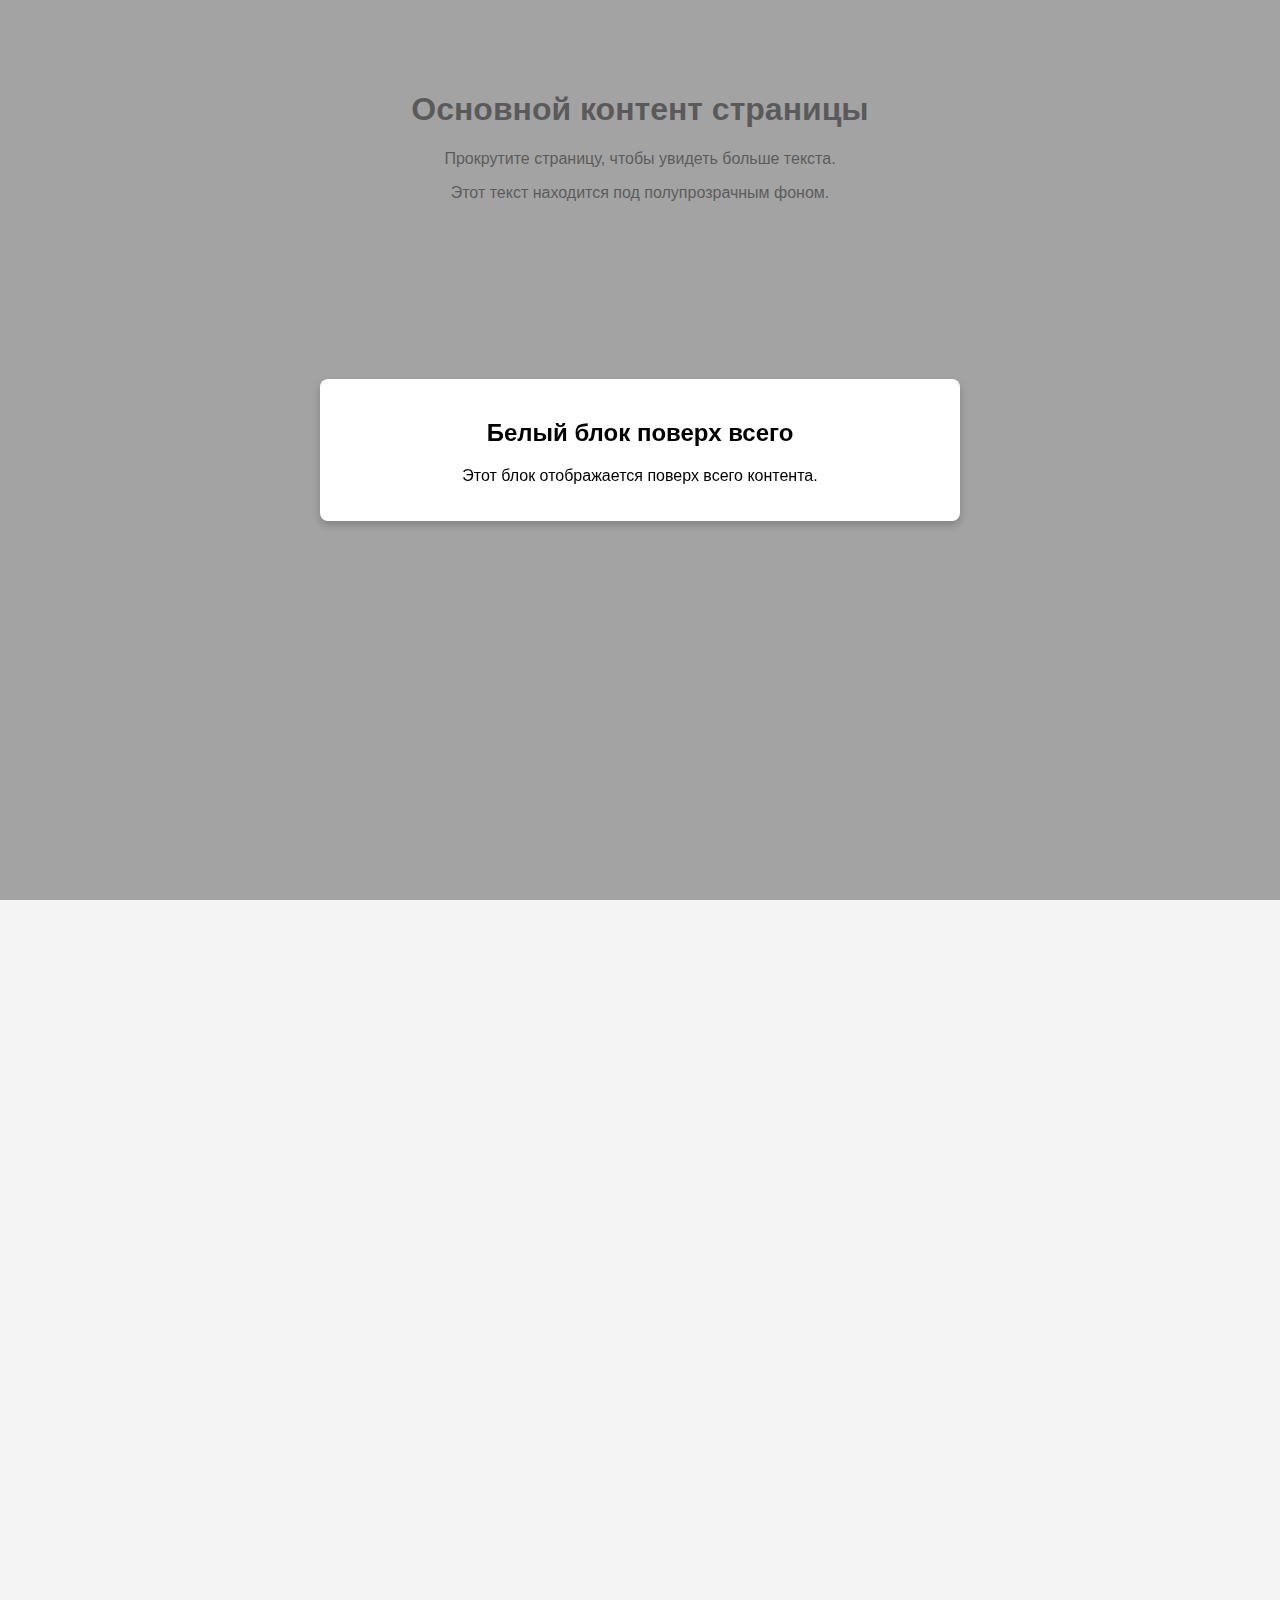
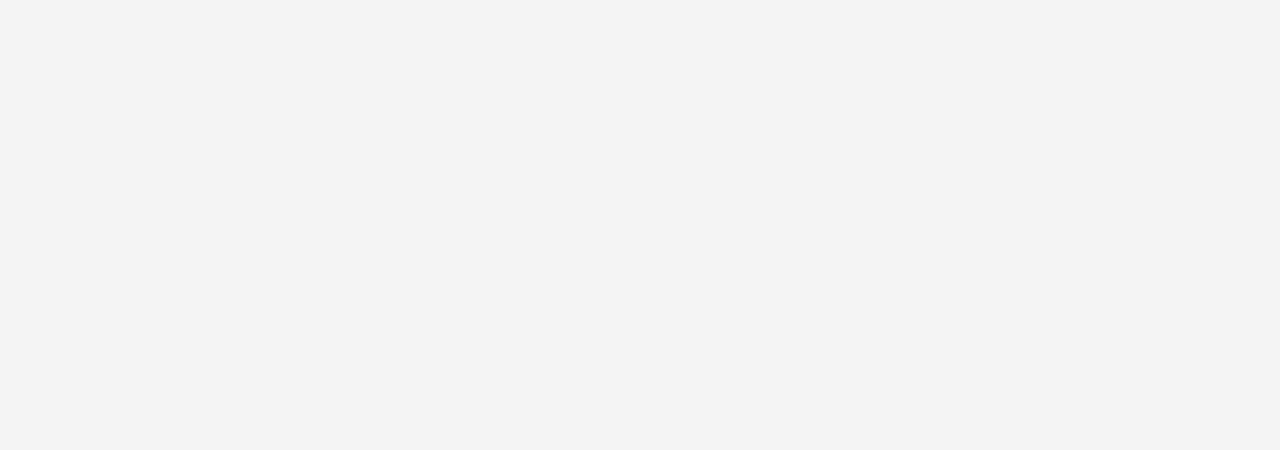
<file: frontend/pages/test.html>
<!DOCTYPE html>
<html lang="ru">
<head>
    <meta charset="UTF-8">
    <meta name="viewport" content="width=device-width, initial-scale=1.0">
    <title>Белый блок поверх всего</title>
    <style>
        /* Основной стиль для страницы */
        body {
            margin: 0;
            font-family: Arial, sans-serif;
            background-color: #f4f4f4; /* Пример фона страницы */
            height: 2000px; /* Для создания прокрутки */
        }

        /* Стиль для существующего контента */
        .content {
            padding: 20px;
            text-align: center;
            margin-top: 50px;
        }

        /* Полупрозрачный серый фон */
        .overlay-background {
            position: fixed; /* Фиксированное позиционирование */
            top: 0;
            left: 0;
            width: 100%;
            height: 100%;
            background-color: rgba(128, 128, 128, 0.7); /* Серый цвет с прозрачностью */
            z-index: 10; /* Уровень слоя */
            display: flex;
            justify-content: center;
            align-items: center;
        }

        /* Белый блок */
        .white-box {
            background-color: white;
            width: 80%;
            max-width: 600px;
            padding: 20px;
            box-shadow: 0 4px 8px rgba(0, 0, 0, 0.2);
            border-radius: 8px;
            text-align: center;
            z-index: 20; /* Выше overlay-background */
        }
    </style>
</head>
<body>
    <!-- Существующий контент -->
    <div class="content">
        <h1>Основной контент страницы</h1>
        <p>Прокрутите страницу, чтобы увидеть больше текста.</p>
        <p>Этот текст находится под полупрозрачным фоном.</p>
    </div>

    <!-- Полупрозрачный фон и белый блок -->
    <div class="overlay-background">
        <div class="white-box">
            <h2>Белый блок поверх всего</h2>
            <p>Этот блок отображается поверх всего контента.</p>
        </div>
    </div>
</body>
</html>
</file>
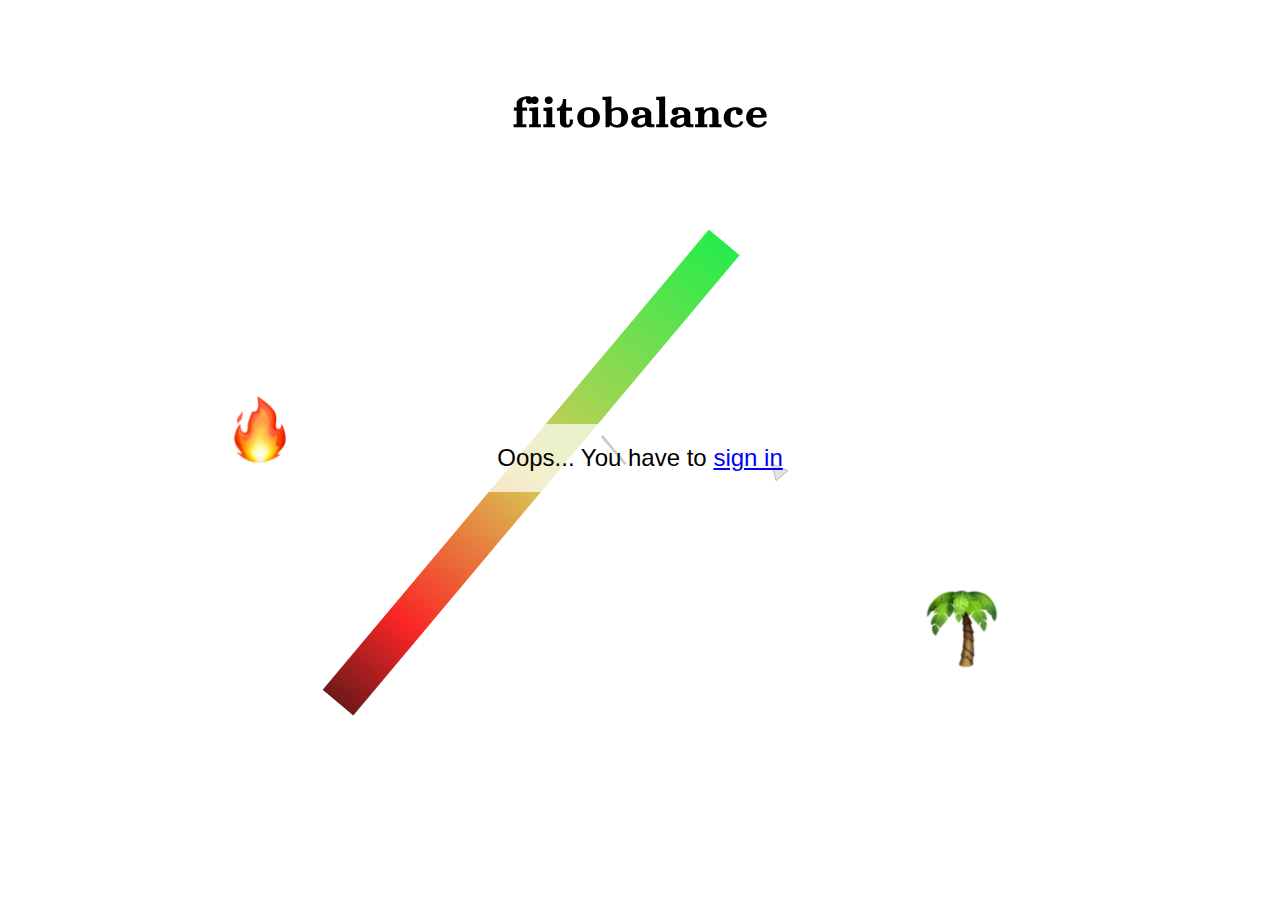
<file: frontend/pages/unauthorized.html>
<!DOCTYPE html>
<html lang="en">
  <head>
    <meta charset="UTF-8">
    <title>Unauthorized</title>
    <style>
      body, html {
        height: 100%;
      }

      body {
        background: url('../static/resources/unauthorized.svg') no-repeat center center fixed;
        background-size: contain;
        font-family: 'Jomhuria', sans-serif;
        display: flex;
        align-items: center;
        justify-content: center;
      }

      .overlay {
        background: rgba(255, 255, 255, 0.7);
        padding: 20px 30px;
        border-radius: 4px;
        text-align: center;
        font-size: 1.5rem;
      }

      .overlay a {
        color: blue;
        text-decoration: none;
      }
    </style>
  </head>
  <body>
    <div class="overlay">
      Oops... You have to <a href="/login"><u>sign in</u></a>
    </div>
  </body>
</html>
</file>
